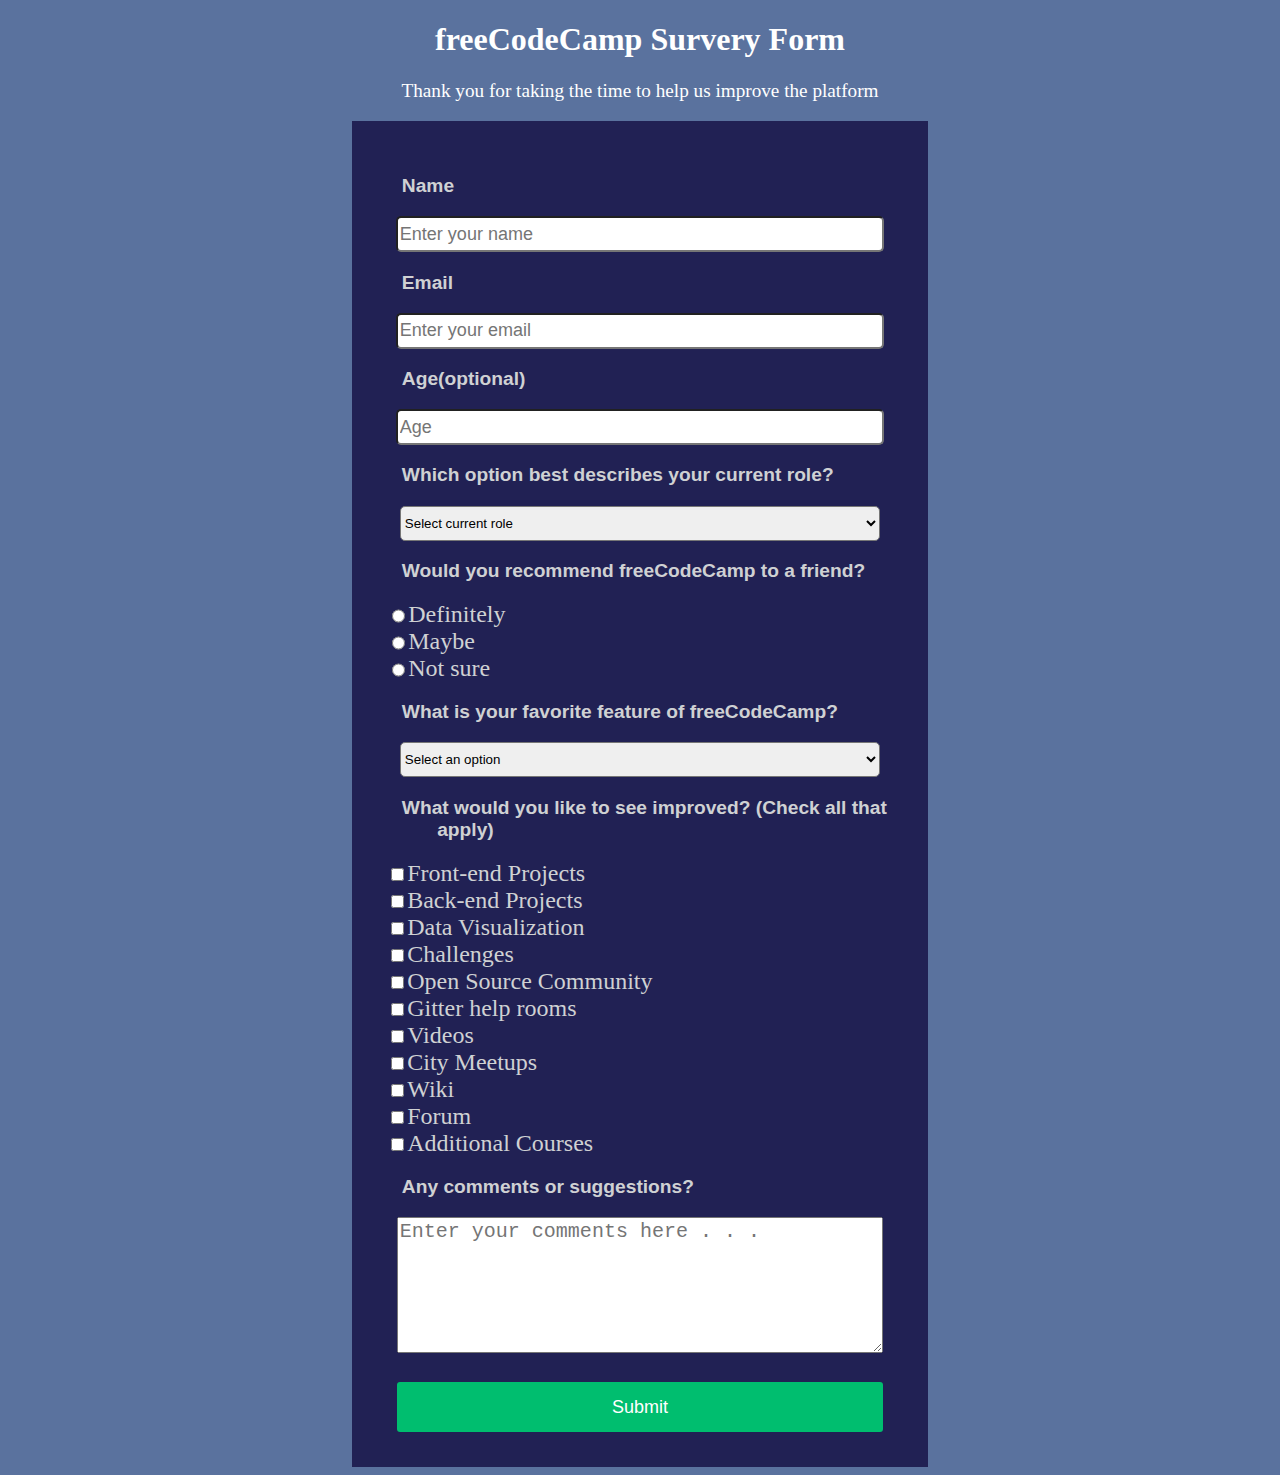
<file: Survey Form Clone/index.html>
<!DOCTYPE html>
<html>
  <head>
    <meta charset="utf-8" />
    <link href="style.css" type="text/css" rel="stylesheet" />
    <title>freeCodeCamp Survey</title>
  </head>

  <body>
    <center>
      <h1 id="title">freeCodeCamp Survery Form</h1>
      <p id="description">
        Thank you for taking the time to help us improve the platform
      </p>

      <!--opening div-->
      <div id="divbody">
        <form
          id="survey-form"
          name="entername"
          method="get"
          action="process.php"
        >
          <h3>Name</h3>
          <label id="name-label" for="entername"
            >
            <input
              id="name"
              type="text"
              name="entername"
              placeholder="Enter your name"
              required
            />
          </label>

          <h3>Email</h3>
          <label id="email-label" for="enteremail"
            >
            <input
              id="email"
              type="email"
              name="enteremail"
              placeholder="Enter your email"
              required
            />
          </label>

          <h3>Age(optional)</h3>
          <label id="number-label" for="enterage"
            >
            <input
              min="1"
              max="100"
              id="number"
              type="number"
              name="enterage"
              placeholder="Age"
            />
          </label>

          <h3>Which option best describes your current role?</h3>
          <label for="selectrole">
            <select id="dropdown">
              <option>Select current role</option>
              <option>Student</option>
              <option>Full Time Job</option>
              <option>Full Time Learner</option>
              <option>Prefer not to say</option>
              <option>Other</option>
            </select>
          </label>

          <h3>Would you recommend freeCodeCamp to a friend?</h3>
          <!--start radio button-->
          <div id="radiobuttons for="radio">
            <label id="radio">
              <input value="definitely" type="radio" name="radio" /> Definitely
            </label>

            <label id="radio">
              <input value="maybe" type="radio" name="radio" />Maybe
            </label>

            <label id="radio">
              <input value="maybe" type="radio" name="radio" />Not sure
            </label>
          </div>
          <!--end radio button-->

          <h3>What is your favorite feature of freeCodeCamp?</h3>
          <!--start dropdown-->
          <label for="selectfeature">
            <select id = "feature">
              <option>Select an option</option>
              <option>Challenges</option>
              <option>Projects</option>
              <option>Community</option>
              <option>Open Source</option>
            </select>
          </label>
          <!--end dropdown-->

          <h3>What would you like to see improved? (Check all that apply)</h3>
          <!--start checkboxes-->
          <div id="checkboxes">
            <label for="checkbox">
              <input
                value="front-end"
                type="checkbox"
                name="checkbox1"
              />Front-end Projects

              <br />
            
              <input
                value="back-end"
                type="checkbox"
                name="checkbox2"
              />Back-end Projects
            
              <br />
            
              <input 
                value="data" 
                type="checkbox" 
                name="checkbox3"
              />Data Visualization
            
              <br />
            
              <input
                value="challenege"
                type="checkbox"
                name="checkbox4"
              />Challenges

              <br />
            
              <input value="open source" type="checkbox" name="checkbox5" />Open
              Source Community
            
              <br />
            
              <input value="gitter" type="checkbox" name="checkbox6" />Gitter
              help rooms
            
              <br />
            
              <input value="video" type="checkbox" name="checkbox7" />Videos
            
              <br />
            
              <input value="meetups" type="checkbox" name="checkbox8" />City
              Meetups
            
              <br />
            
              <input value="wiki" type="checkbox" name="checkbox9" />Wiki
            
              <br />
            
              <input value="forum" type="checkbox" name="checkbox10" />Forum
            
              <br />
            
              <input
                value="courses"
                type="checkbox"
                name="checkbox11"
              />Additional Courses
            </label>
          </div>
          <!--end checkboxes-->

          <h3>Any comments or suggestions?</h3>
          <textarea id="textbox" placeholder="Enter your comments here . . ."></textarea>
          <br>
          <label for="submit">
            <input id="submit" type="submit" name="submit" />
          </label>
        </form>
      </div>
    </center>
  </body>
</html>
</file>
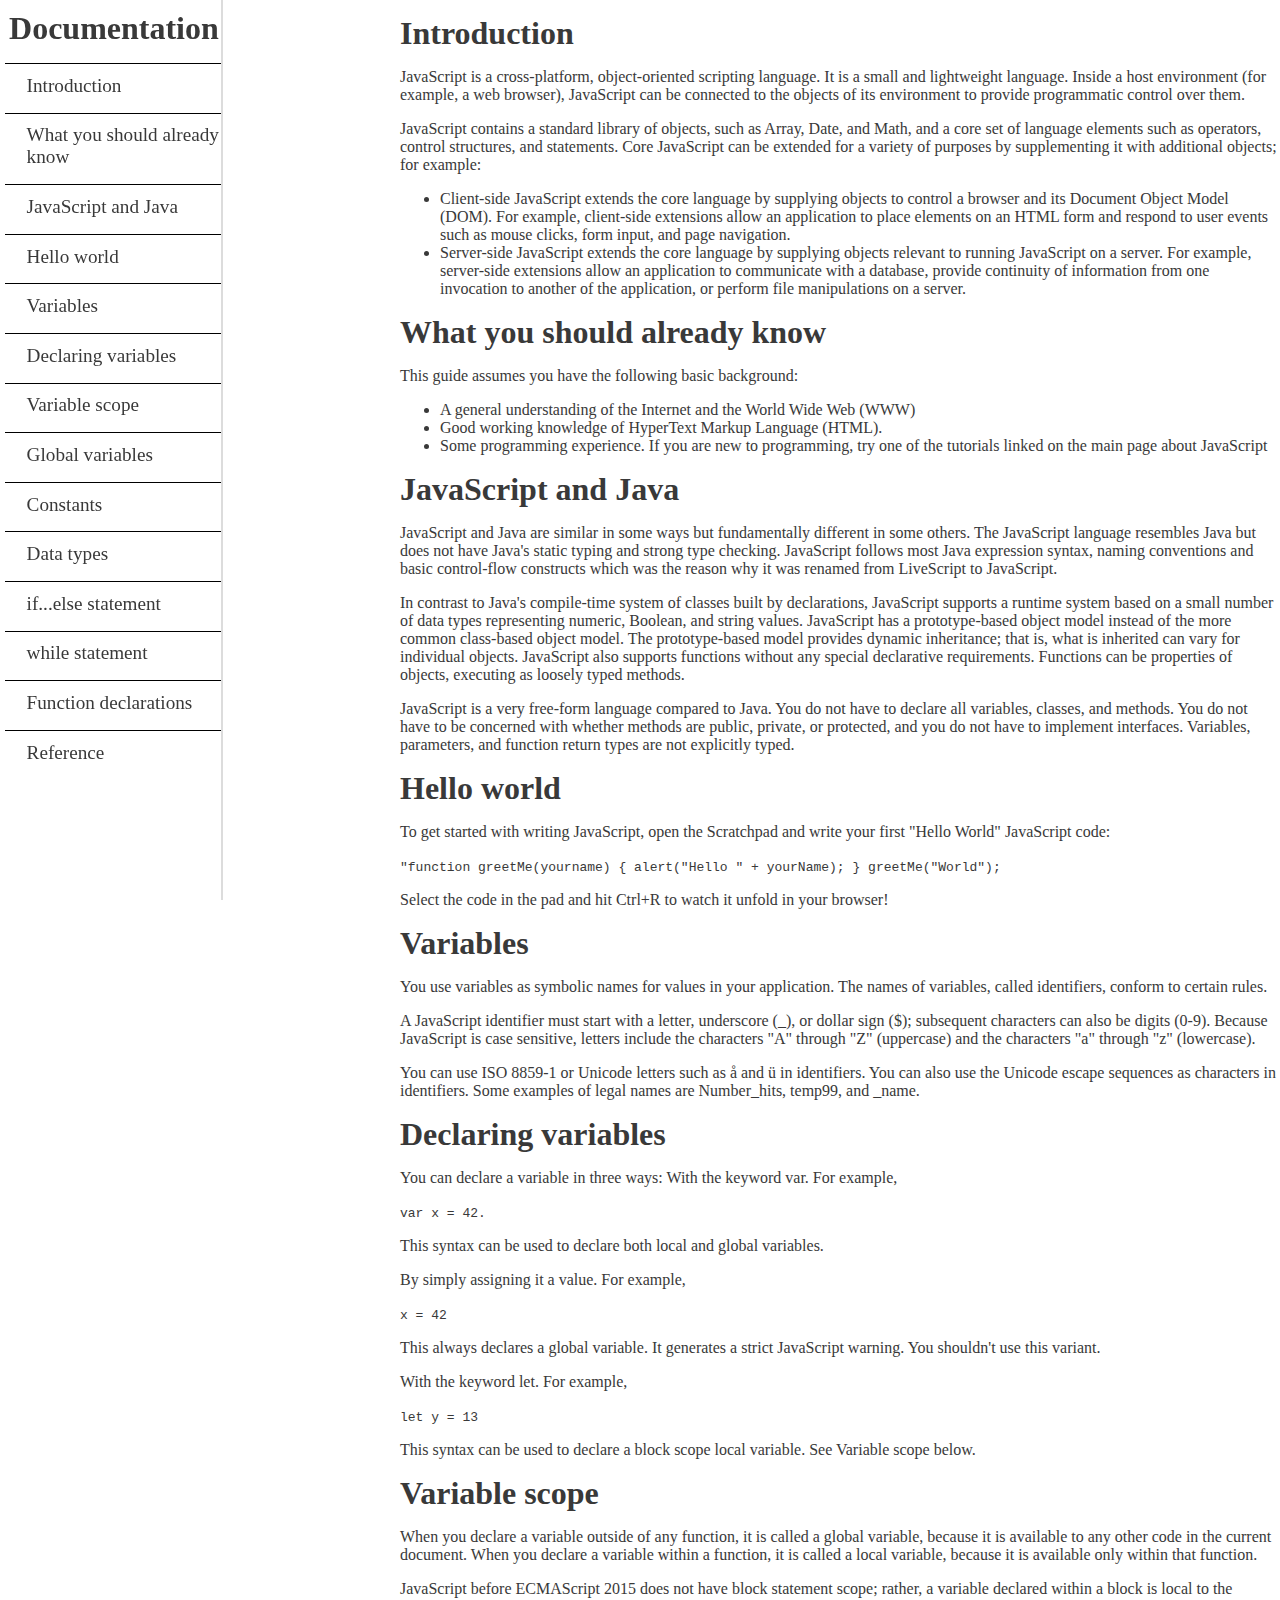
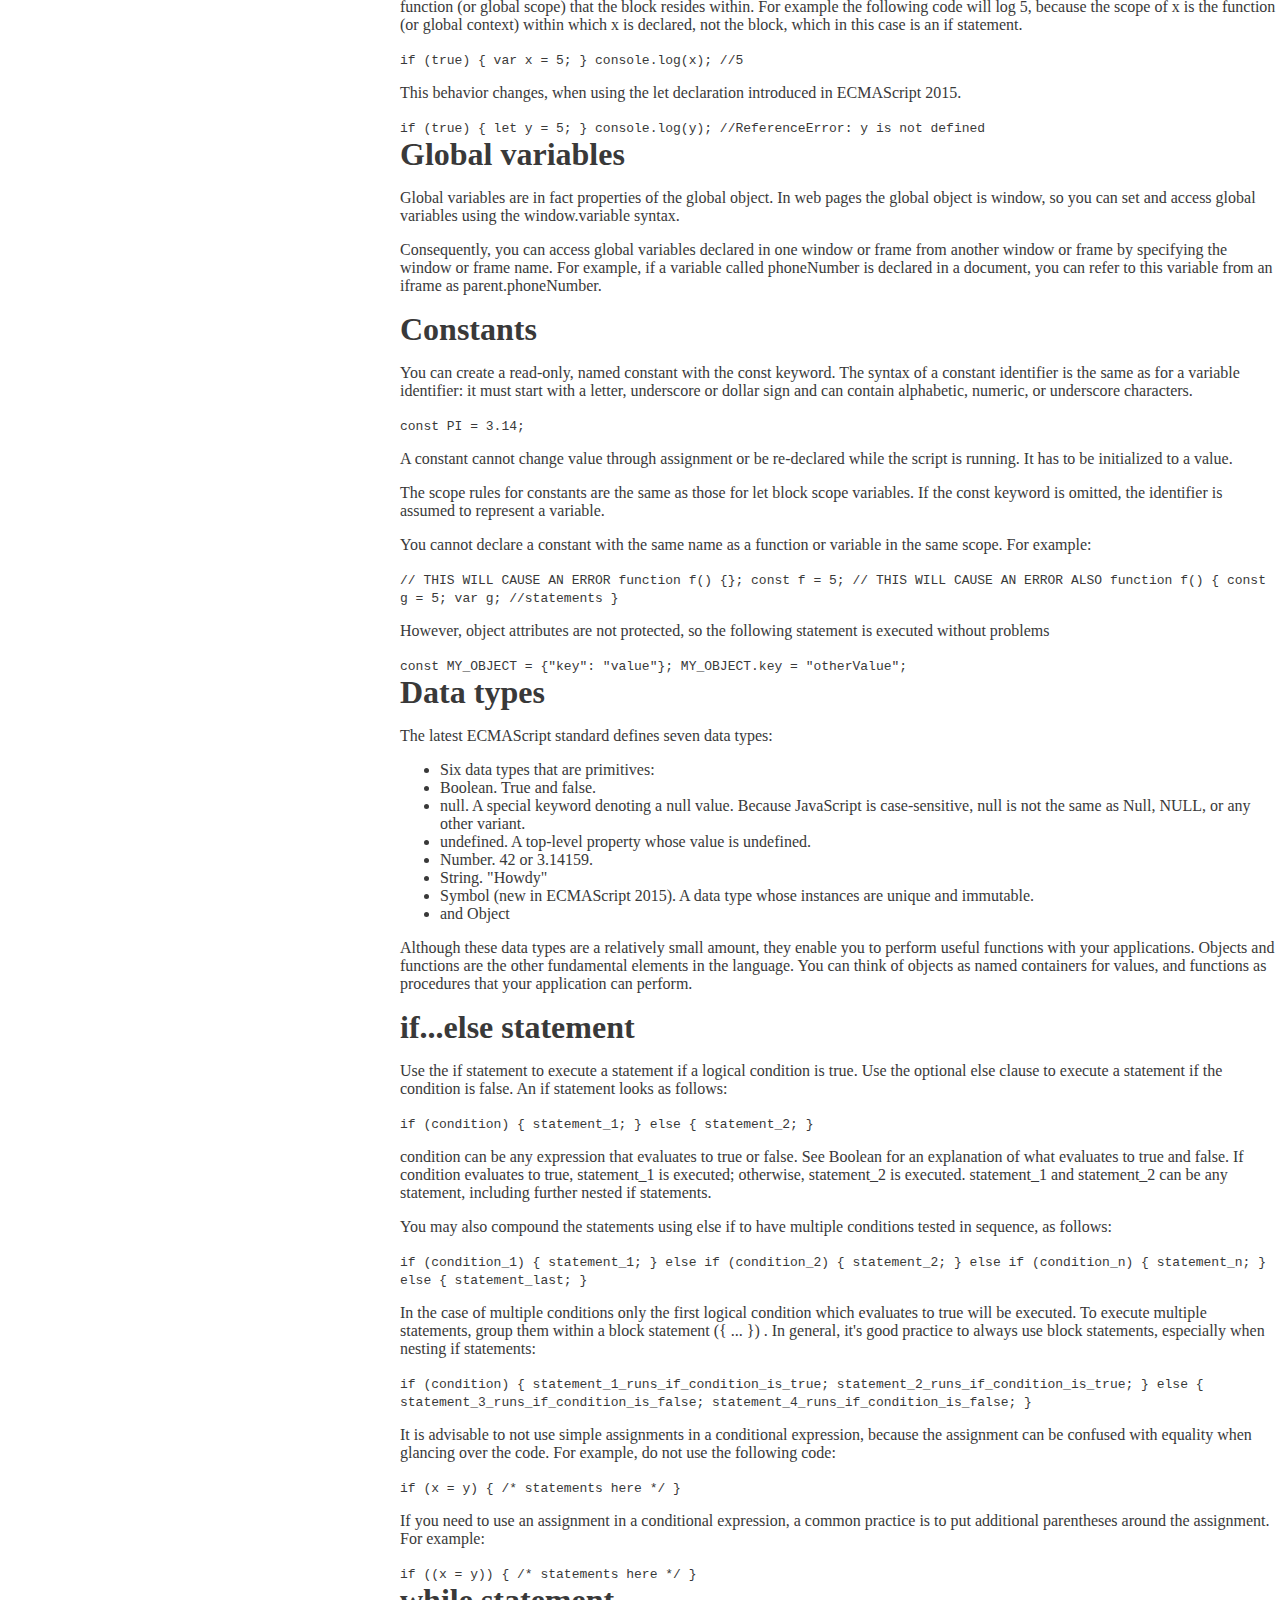
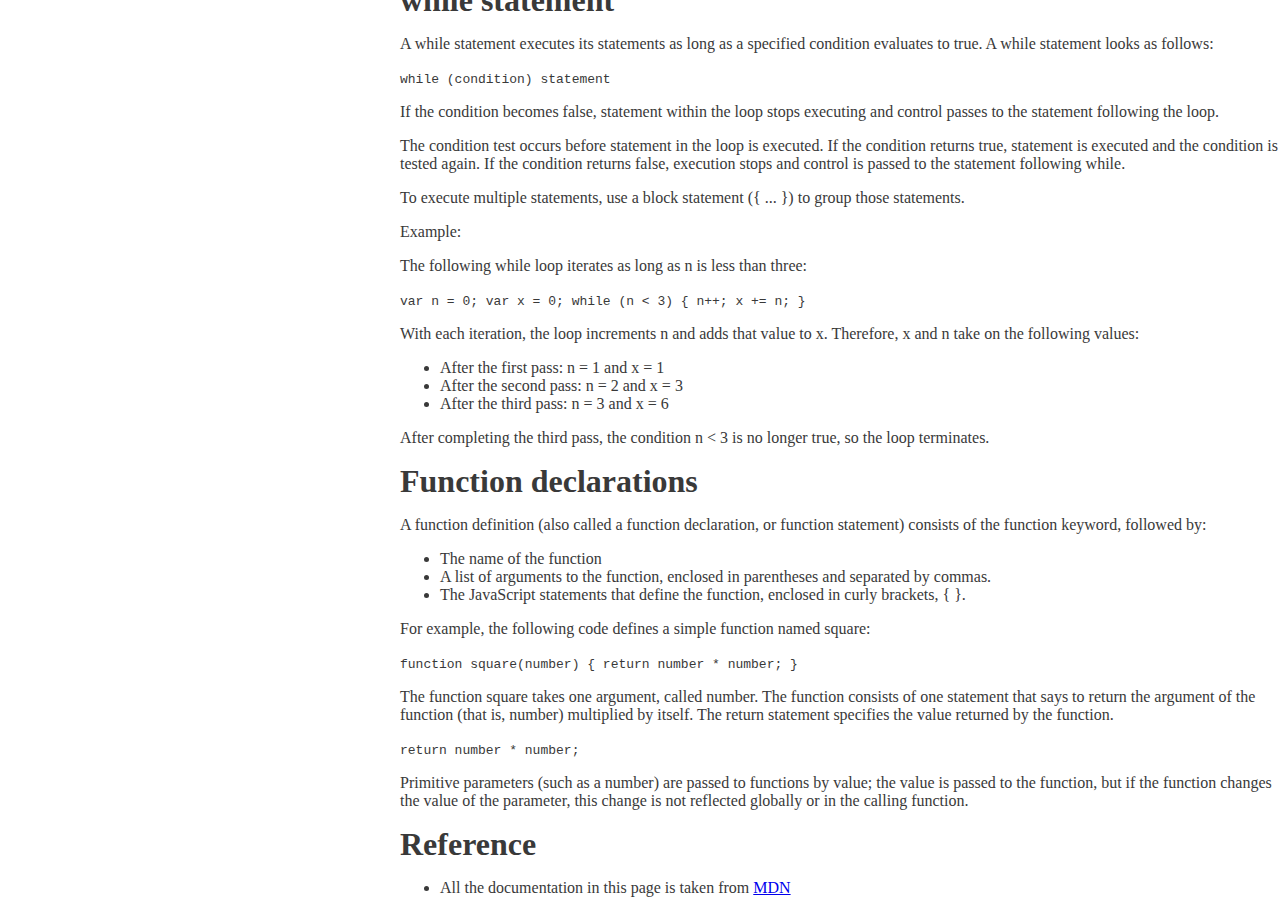
<file: Technical Documentation Clone/index.html>
<!DOCTYPE html>
<html lang="en">
  <head>
    <meta charset="utf-8" />
    <link href="style.css" type="text/css" rel="stylesheet" />
    <title>Technical Documentation Page</title>

    <style>
      @media only screen and (max-width: 600px) {
        body {
          background-color: lightblue;
        }
      }
    </style>
  </head>

  <body>
    <nav id="navbar">
      <header id="main-header">JS Documentation</header>
      <ul>
        <li>
          <a class="nav-link" href="#Introduction">Introduction</a>
        </li>
        <li>
          <a class="nav-link" href="#What_you_should_already_know">What you should already know</a>
        </li>
        <li>
          <a class="nav-link" href="#JavaScript_and_Java">JavaScript and Java</a>
        </li>
        <li>
          <a class="nav-link" href="#Hello_world">Hello world</a>
        </li>
        <li>
          <a class="nav-link" href="#Variables">Variables</a>
        </li>
        <li>
          <a class="nav-link" href="#Declaring_variables">Declaring variables</a>
        </li>
        <li>
          <a class="nav-link" href="#Variable_scope">Variable scope</a>
        </li>
        <li>
          <a class="nav-link" href="#Global_variables">Global variables</a>
        </li>
        <li>
          <a class="nav-link" href="#Constants">Constants</a>
        </li>
        <li>
          <a class="nav-link" href="#Data_types">Data types</a>
        </li>
        <li>
          <a class="nav-link" href="#if...else_statement">if...else statement</a>
        </li>
        <li>
          <a class="nav-link" href="#while_statement">while statement</a>
        </li>
        <li>
          <a class="nav-link" href="#Function_declarations">Function declarations</a>
        </li>
        <li>
          <a class="nav-link" href="#Reference">Reference</a>
        </li>
      </ul>
    </nav>
    <main id="main-doc">
      <section class="main-section" id="Introduction">
        <header>Introduction</header>
        <article>
          <p>
            JavaScript is a cross-platform, object-oriented scripting language.
            It is a small and lightweight language. Inside a host environment
            (for example, a web browser), JavaScript can be connected to the
            objects of its environment to provide programmatic control over
            them.
          </p>
          <p>
            JavaScript contains a standard library of objects, such as Array,
            Date, and Math, and a core set of language elements such as
            operators, control structures, and statements. Core JavaScript can
            be extended for a variety of purposes by supplementing it with
            additional objects; for example:
          </p>
          <ul>
            <li>
              Client-side JavaScript extends the core language by supplying
              objects to control a browser and its Document Object Model (DOM).
              For example, client-side extensions allow an application to place
              elements on an HTML form and respond to user events such as mouse
              clicks, form input, and page navigation.
            </li>
            <li>
              Server-side JavaScript extends the core language by supplying
              objects relevant to running JavaScript on a server. For example,
              server-side extensions allow an application to communicate with a
              database, provide continuity of information from one invocation to
              another of the application, or perform file manipulations on a
              server.
            </li>
          </ul>
        </article>
      </section>
      <section class="main-section" id="What_you_should_already_know">
        <header>What you should already know</header>
        <article>
          <p>This guide assumes you have the following basic background:</p>
          <ul>
            <li>
              A general understanding of the Internet and the World Wide Web
              (WWW)
            </li>
            <li>Good working knowledge of HyperText Markup Language (HTML).</li>
            <li>
              Some programming experience. If you are new to programming, try
              one of the tutorials linked on the main page about JavaScript
            </li>
          </ul>
        </article>
      </section>
      <section class="main-section" id="JavaScript_and_Java">
        <header>JavaScript and Java</header>
        <article>
          <p>
            JavaScript and Java are similar in some ways but fundamentally
            different in some others. The JavaScript language resembles Java but
            does not have Java's static typing and strong type checking.
            JavaScript follows most Java expression syntax, naming conventions
            and basic control-flow constructs which was the reason why it was
            renamed from LiveScript to JavaScript.
          </p>
          <p>
            In contrast to Java's compile-time system of classes built by
            declarations, JavaScript supports a runtime system based on a small
            number of data types representing numeric, Boolean, and string
            values. JavaScript has a prototype-based object model instead of the
            more common class-based object model. The prototype-based model
            provides dynamic inheritance; that is, what is inherited can vary
            for individual objects. JavaScript also supports functions without
            any special declarative requirements. Functions can be properties of
            objects, executing as loosely typed methods.
          </p>
          <p>
            JavaScript is a very free-form language compared to Java. You do not
            have to declare all variables, classes, and methods. You do not have
            to be concerned with whether methods are public, private, or
            protected, and you do not have to implement interfaces. Variables,
            parameters, and function return types are not explicitly typed.
          </p>
        </article>
      </section>
      <section class="main-section" id="Hello_world">
        <header>Hello world</header>
        <article>
          <p>
            To get started with writing JavaScript, open the Scratchpad and
            write your first "Hello World" JavaScript code:
          </p>
          <code
            >"function greetMe(yourname) { alert("Hello " + yourName); }
            greetMe("World");</code
          >
          <p>
            Select the code in the pad and hit Ctrl+R to watch it unfold in your
            browser!
          </p>
        </article>
      </section>
      <section class="main-section" id="Variables">
        <header>Variables</header>
        <article>
          <p>
            You use variables as symbolic names for values in your application.
            The names of variables, called identifiers, conform to certain
            rules.
          </p>
          <p>
            A JavaScript identifier must start with a letter, underscore (_), or
            dollar sign ($); subsequent characters can also be digits (0-9).
            Because JavaScript is case sensitive, letters include the characters
            "A" through "Z" (uppercase) and the characters "a" through "z"
            (lowercase).
          </p>
          <p>
            You can use ISO 8859-1 or Unicode letters such as å and ü in
            identifiers. You can also use the Unicode escape sequences as
            characters in identifiers. Some examples of legal names are
            Number_hits, temp99, and _name.
          </p>
        </article>
      </section>
      <section class="main-section" id="Declaring_variables">
        <header>Declaring variables</header>
        <article>
          <p>
            You can declare a variable in three ways: With the keyword var. For
            example,
          </p>
          <code>var x = 42.</code>
          <p>
            This syntax can be used to declare both local and global variables.
          </p>
          <p>By simply assigning it a value. For example,</p>
          <code>x = 42</code>
          <p>
            This always declares a global variable. It generates a strict
            JavaScript warning. You shouldn't use this variant.
          </p>
          <p>With the keyword let. For example,</p>
          <code>let y = 13</code>
          <p>
            This syntax can be used to declare a block scope local variable. See
            Variable scope below.
          </p>
        </article>
      </section>
      <section class="main-section" id="Variable_scope">
        <header>Variable scope</header>
        <article>
          <p>
            When you declare a variable outside of any function, it is called a
            global variable, because it is available to any other code in the
            current document. When you declare a variable within a function, it
            is called a local variable, because it is available only within that
            function.
          </p>
          <p>
            JavaScript before ECMAScript 2015 does not have block statement
            scope; rather, a variable declared within a block is local to the
            function (or global scope) that the block resides within. For
            example the following code will log 5, because the scope of x is the
            function (or global context) within which x is declared, not the
            block, which in this case is an if statement.
          </p>
          <code>if (true) { var x = 5; } console.log(x); //5</code>
          <p>
            This behavior changes, when using the let declaration introduced in
            ECMAScript 2015.
          </p>
          <code
            >if (true) { let y = 5; } console.log(y); //ReferenceError: y is not
            defined</code
          >
        </article>
      </section>
      <section class="main-section" id="Global_variables">
        <header>Global variables</header>
        <article>
          <p>
            Global variables are in fact properties of the global object. In web
            pages the global object is window, so you can set and access global
            variables using the window.variable syntax.
          </p>
          <p>
            Consequently, you can access global variables declared in one window
            or frame from another window or frame by specifying the window or
            frame name. For example, if a variable called phoneNumber is
            declared in a document, you can refer to this variable from an
            iframe as parent.phoneNumber.
          </p>
        </article>
      </section>
      <section class="main-section" id="Constants">
        <header>Constants</header>
        <article>
          <p>
            You can create a read-only, named constant with the const keyword.
            The syntax of a constant identifier is the same as for a variable
            identifier: it must start with a letter, underscore or dollar sign
            and can contain alphabetic, numeric, or underscore characters.
          </p>
          <code>const PI = 3.14;</code>
          <p>
            A constant cannot change value through assignment or be re-declared
            while the script is running. It has to be initialized to a value.
          </p>
          <p>
            The scope rules for constants are the same as those for let block
            scope variables. If the const keyword is omitted, the identifier is
            assumed to represent a variable.
          </p>
          <p>
            You cannot declare a constant with the same name as a function or
            variable in the same scope. For example:
          </p>
          <code>
            // THIS WILL CAUSE AN ERROR function f() {}; const f = 5; // THIS
            WILL CAUSE AN ERROR ALSO function f() { const g = 5; var g;
            //statements }
          </code>
          <p>
            However, object attributes are not protected, so the following
            statement is executed without problems
          </p>
          <code>
            const MY_OBJECT = {"key": "value"}; MY_OBJECT.key = "otherValue";
          </code>
        </article>
      </section>
      <section class="main-section" id="Data_types">
        <header>Data types</header>
        <article>
          <p>The latest ECMAScript standard defines seven data types:</p>
          <ul>
            <li>Six data types that are primitives:</li>
            <li>Boolean. True and false.</li>
            <li>
              null. A special keyword denoting a null value. Because JavaScript
              is case-sensitive, null is not the same as Null, NULL, or any
              other variant.
            </li>
            <li>undefined. A top-level property whose value is undefined.</li>
            <li>Number. 42 or 3.14159.</li>
            <li>String. "Howdy"</li>
            <li>
              Symbol (new in ECMAScript 2015). A data type whose instances are
              unique and immutable.
            </li>
            <li>and Object</li>
          </ul>
          <p>
            Although these data types are a relatively small amount, they enable
            you to perform useful functions with your applications. Objects and
            functions are the other fundamental elements in the language. You
            can think of objects as named containers for values, and functions
            as procedures that your application can perform.
          </p>
        </article>
      </section>
      <section class="main-section" id="if...else_statement">
        <header>if...else statement</header>
        <article>
          <p>
            Use the if statement to execute a statement if a logical condition
            is true. Use the optional else clause to execute a statement if the
            condition is false. An if statement looks as follows:
          </p>
          <code>if (condition) { statement_1; } else { statement_2; }</code>
          <p>
            condition can be any expression that evaluates to true or false. See
            Boolean for an explanation of what evaluates to true and false. If
            condition evaluates to true, statement_1 is executed; otherwise,
            statement_2 is executed. statement_1 and statement_2 can be any
            statement, including further nested if statements.
          </p>
          <p>
            You may also compound the statements using else if to have multiple
            conditions tested in sequence, as follows:
          </p>
          <code
            >if (condition_1) { statement_1; } else if (condition_2) {
            statement_2; } else if (condition_n) { statement_n; } else {
            statement_last; }</code
          >
          <p>
            In the case of multiple conditions only the first logical condition
            which evaluates to true will be executed. To execute multiple
            statements, group them within a block statement ({ ... }) . In
            general, it's good practice to always use block statements,
            especially when nesting if statements:
          </p>
          <code
            >if (condition) { statement_1_runs_if_condition_is_true;
            statement_2_runs_if_condition_is_true; } else {
            statement_3_runs_if_condition_is_false;
            statement_4_runs_if_condition_is_false; }</code
          >
          <p>
            It is advisable to not use simple assignments in a conditional
            expression, because the assignment can be confused with equality
            when glancing over the code. For example, do not use the following
            code:
          </p>
          <code>if (x = y) { /* statements here */ }</code>
          <p>
            If you need to use an assignment in a conditional expression, a
            common practice is to put additional parentheses around the
            assignment. For example:
          </p>
          <code>if ((x = y)) { /* statements here */ }</code>
        </article>
      </section>
      <section class="main-section" id="while_statement">
        <header>while statement</header>
        <article>
          <p>
            A while statement executes its statements as long as a specified
            condition evaluates to true. A while statement looks as follows:
          </p>
          <code>while (condition) statement</code>
          <p>
            If the condition becomes false, statement within the loop stops
            executing and control passes to the statement following the loop.
          </p>
          <p>
            The condition test occurs before statement in the loop is executed.
            If the condition returns true, statement is executed and the
            condition is tested again. If the condition returns false, execution
            stops and control is passed to the statement following while.
          </p>
          <p>
            To execute multiple statements, use a block statement ({ ... }) to
            group those statements.
          </p>
          <p>Example:</p>
          <p>
            The following while loop iterates as long as n is less than three:
          </p>
          <code>var n = 0; var x = 0; while (n < 3) { n++; x += n; }</code>
          <p>
            With each iteration, the loop increments n and adds that value to x.
            Therefore, x and n take on the following values:
          </p>
          <ul>
            <li>After the first pass: n = 1 and x = 1</li>
            <li>After the second pass: n = 2 and x = 3</li>
            <li>After the third pass: n = 3 and x = 6</li>
          </ul>
          <p>
            After completing the third pass, the condition n < 3 is no longer
            true, so the loop terminates.
          </p>
        </article>
      </section>
      <section class="main-section" id="Function_declarations">
        <header>Function declarations</header>
        <article>
          <p>
            A function definition (also called a function declaration, or
            function statement) consists of the function keyword, followed by:
          </p>
          <ul>
            <li>The name of the function</li>
            <li>
              A list of arguments to the function, enclosed in parentheses and
              separated by commas.
            </li>
            <li>
              The JavaScript statements that define the function, enclosed in
              curly brackets, { }.
            </li>
          </ul>
          <p>
            For example, the following code defines a simple function named
            square:
          </p>
          <code>function square(number) { return number * number; }</code>
          <p>
            The function square takes one argument, called number. The function
            consists of one statement that says to return the argument of the
            function (that is, number) multiplied by itself. The return
            statement specifies the value returned by the function.
          </p>
          <code>return number * number;</code>
          <p>
            Primitive parameters (such as a number) are passed to functions by
            value; the value is passed to the function, but if the function
            changes the value of the parameter, this change is not reflected
            globally or in the calling function.
          </p>
        </article>
      </section>
      <section class="main-section" id="Reference">
        <header>Reference</header>
        <article>
          <ul>
            <li>
              All the documentation in this page is taken from
              <a
                target="_blank"
                href="https://developer.mozilla.org/en-US/docs/Web/JavaScript/Guide"
                >MDN</a
              >
            </li>
          </ul>
        </article>
      </section>
    </main>
  </body>
</html>
</file>
<file: Survey Form Clone/style.css>
body {
    background-color: rgb(90, 114, 158);
    background-image: url("https://images.pexels.com/photos/3184357/pexels-photo-3184357.jpeg?auto=compress&cs=tinysrgb&w=1260&h=750&dpr=1");
    background-position: center;
    background-repeat: no-repeat;
    background-size: cover;
  }
  h1 {
    color: rgb(207, 209, 211);
  }
  h3 {
    color: rgb(207, 209, 211);
    font-size: larger;
    font-family: Arial, Helvetica, sans-serif;
    text-align: start;
    margin-left: 50px;
    text-indent: -7%;
    width: 100%;
  }
  p {
    font-size: larger;
  }
  input {
    font-size: large;
  }
  #title {
    color: white;
  }
  #description {
    color: white;
  }
  #divbody {
    max-width: 40%;
    background-color: rgb(33, 33, 84);
    padding: 35px;
  }
  #checkboxes {
    color: rgb(207, 209, 211);
  }
  #radio  {
    color: rgb(207, 209, 211);
    display: flex;
    font-size: x-large;
    /*
    margin-top: 5px;
    */
  }
  #radiobuttons {
    text-align: left;
  }
  #name {
    width: 95%;
    height: 30px;
    border-radius: 5px;
  }
  #email {
    width: 95%;
    height: 30px;
    border-radius: 5px;
  }
  #number {
    width: 95%;
    height: 30px;
    border-radius: 5px;
  }
  #dropdown {
    width: 95%;
    height: 35px;
    border-radius: 5px;
  }
  #feature {
    width: 95%;
    height: 35px;
    border-radius: 5px;
  }
  #name-label input{
    width: 95%;
    justify-content: center;
  }
  #email-label input{
    width: 95%;
  }
  #number-label input{
    width: 95%;
    align-items: start;
  }
  #checkboxes {
    font-size: x-large;
    text-align: left;
  }
  #textbox {
    width: 95%;
    height: 130px;
    font-size:x-large;
  }
  #submit {
    width: 96%;
    height: 50px;
    background-color:rgb(0, 190, 111);
    border: none;
    margin-top: 25px;
    color: white;
    border-radius: 3px;
  }
</file>
<file: Technical Documentation Clone/style.css>
body {
  
    padding: 0 60px;
    margin: 0;
    height: 100vh;
    color: rgb(57, 57, 57);
  }
  #navbar {
    border-right: 2px solid gainsboro;
    left: -35px;
    width: 20%;
    position: fixed;
    height: 100%;  
  }
  nav li {
    list-style: none;
    border-top: 1px solid black;
    position: relative;
    font-size: larger;
    width: 100%;
    margin-top: 5px;
    margin-bottom: 5px;
  } 
  nav a {
    color: rgb(57, 57, 57);
    display: inline-block;
    text-align: left;
    margin-top: 5%;
    margin-left: 10%;
    margin-bottom: 5%;
    text-decoration: none;
  }
  #main-header {
    text-align: center;
    margin-top: 10px;
    font-size:xx-large;
  }
  header {
    font-weight: bold;
    font-size: xx-large;
  }
  #main-doc {
  position: absolute;
  margin-left: 340px;
  margin-top: 15px
  }
</file>
